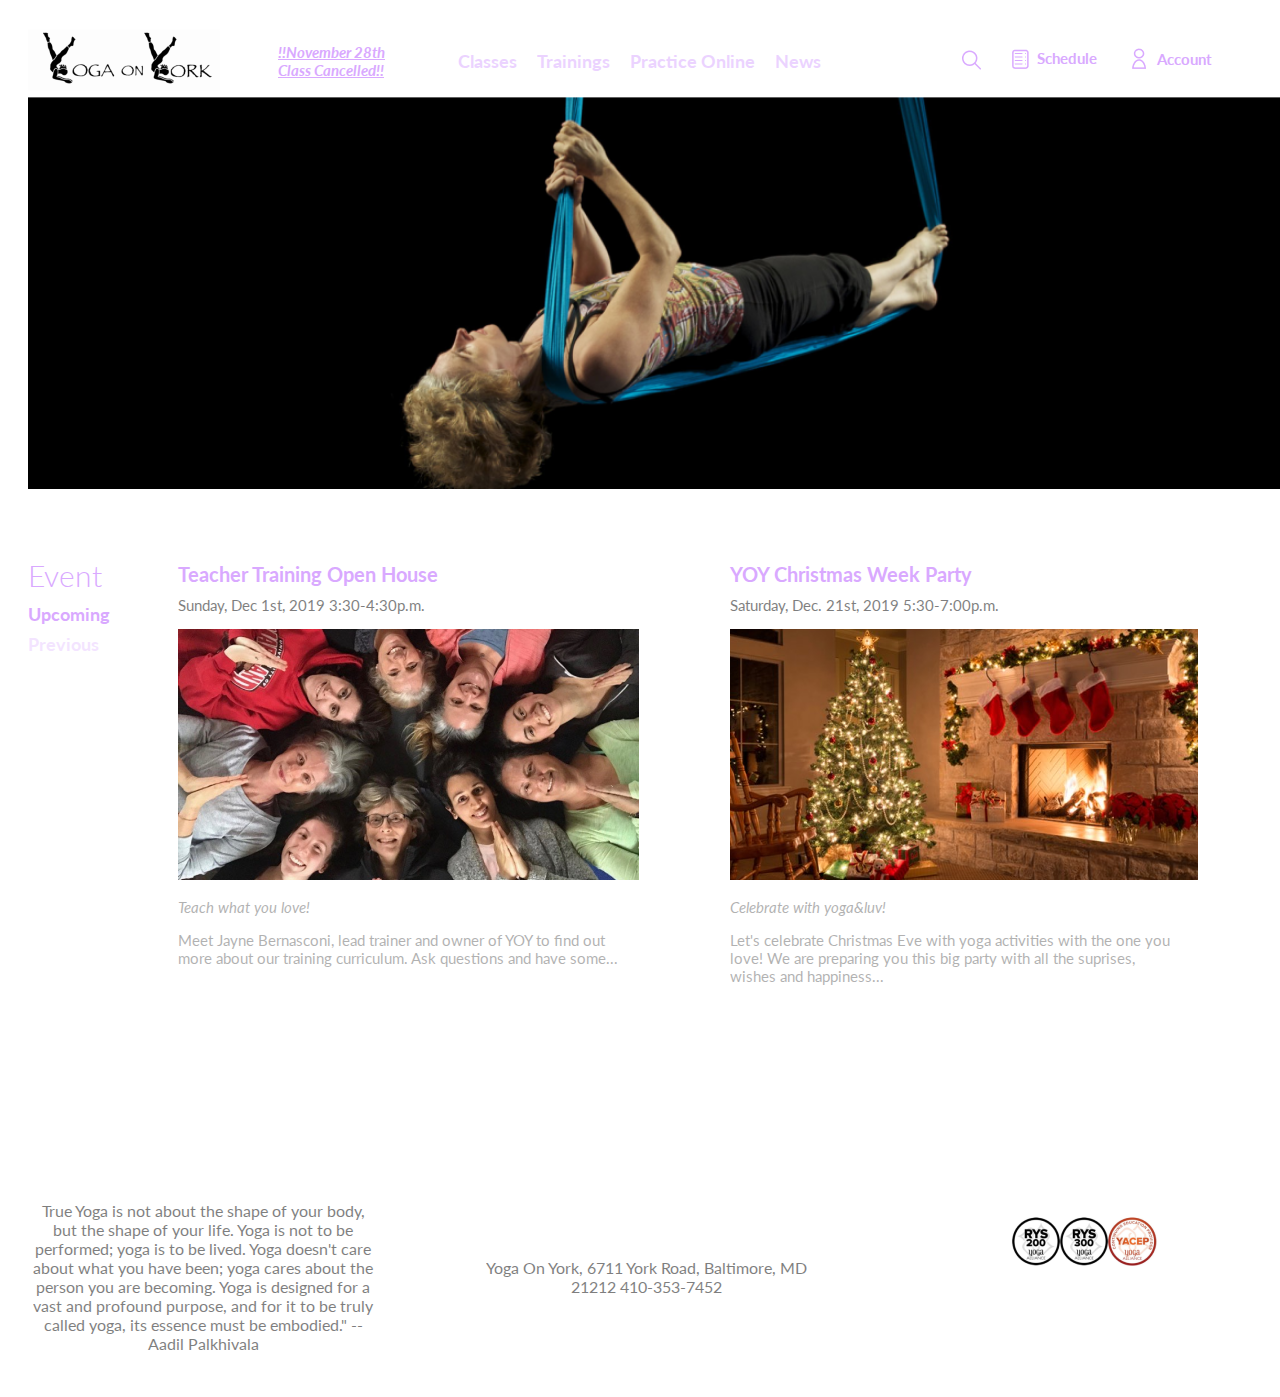
<file: index.html>
<!DOCTYPE html>
<html lang="en">
<head>
    <meta charset="UTF-8">
    <meta name="viewport" content="width=device-width, initial-scale=1.0">
    <meta http-equiv="X-UA-Compatible" content="ie=edge">
    <meta content="width=device-width, initial-scale=1" name="viewport" />
    <link href="https://fonts.googleapis.com/css?family=Lato:300,400,400i,700&display=swap" rel="stylesheet">
    <link rel=stylesheet href="desktop.css">
    <title>Yoga On Yoga</title>
</head>
<body>
    <header>
        <P class="oops">Oops,Too Wide! Please try shrink down the width!</P>
        <div class="ham"><img src="icon/menu.png" class="ham"></div>
        <div class="logosmall"><a href="desktop.html"><img src="icon/logo1.png" class="logosmall"></a></div>
        <div class="logo"><img src="icon/logobigger.png" class="logo"></div>
        <p class="alarm">!!November 28th Class Cancelled!!</p>
        <ul class="menu">
            <a href="mob2.html"><li class="menu1">Classes</li></a>
            <li class="menu1">Trainings</li>
            <li class="menu1">Practice Online</li>
            <li class="menu1">News</li>
        </ul>
        <div id="mag2"><img src="icon/mag.png"></div>
        <div id="mag1"><img src="icon/mag2.png"></div>
        <div id="acc2"><img src="icon/acc.png"></div>
        <div class="schedule"><img src="icon/schedule.png" class="img" id="schedule"><p class="icon">Schedule</p></div>
        <div class="account"><img src="icon/acc2.png" class="img id="account"><p class="icon">Account</p></div>

    </header>
    <div class="strip"></div>
    <div class="note">All regularly scheduled classes on November 28th are cancelled. Instead, a morning of special thanksgiving day classes!<br><span>Click to view schedule</span></div>
    <div class="mid"><img src="icon/top.png" class="mid1">
    </div>
    <img src="icon/wide.png" class="mid2">
    <div class="menu2">
        <p id="eventmenu">Event</p>
        <a href="mob2.html"><p id="classmenu">Class Schedule</p></a>
    </div>
    <main>
        <div class="submenu">
            <p class="event111">Event</p>
            <p class="upcoming">Upcoming</p>
            <p class="previous">Previous</p>
        </div>
        <div class="event">
            <p class="name">Teacher Training Open House</p>
            <p class="date">Sunday, Dec 1st, 2019  3:30-4:30p.m.</p>
            <img src="icon/event111.png" class="eventimg">
            <p class="caption">Teach what you love!</p>
            <p class="text">Meet Jayne Bernasconi, lead trainer and owner of YOY to find out more about our training curriculum. Ask questions and have some...</p>
        </div>
        <div class="event">
            <p class="name">YOY Christmas Week Party</p>
            <p class="date">Saturday, Dec. 21st, 2019  5:30-7:00p.m.</p>
            <img src="icon/event222.png" class="eventimg">
            <p class="caption">Celebrate with yoga&luv!</p>
            <p class="text">Let's celebrate Christmas Eve with yoga activities with the one you love! We are preparing you this big party with all the suprises, wishes and happiness...</p>
        </div>
        <p id="cmore">See More</p>
    </main>
    <footer>
        <p id="address"> Yoga On York<br>
                6711 York Road, Baltimore, MD 21212 <br>    
                410-353-7452</p>
        <div class="law"><p id="privacy">Privacy Plicy</p>
        <p id="cookie">Cookie Policy</p></div>
        <div class="strip2"></div>
        <p class="about">True Yoga is not about the shape of your body, but the shape of your life.  Yoga is not to be performed; yoga is to be lived.  Yoga doesn't care about what you have been; yoga cares about the person you are becoming.  Yoga is designed for a vast and profound purpose, and for it to be truly called yoga, its essence must be embodied."  -- Aadil Palkhivala</p>
        <div class="address"><p class="intro">Yoga On York, 6711 York Road, Baltimore, MD 21212
            410-353-7452</p></div>
        <div class="awards"><img src="icon/image (2) 1.png"></div>
    </footer>
</body>
</html>
</file>
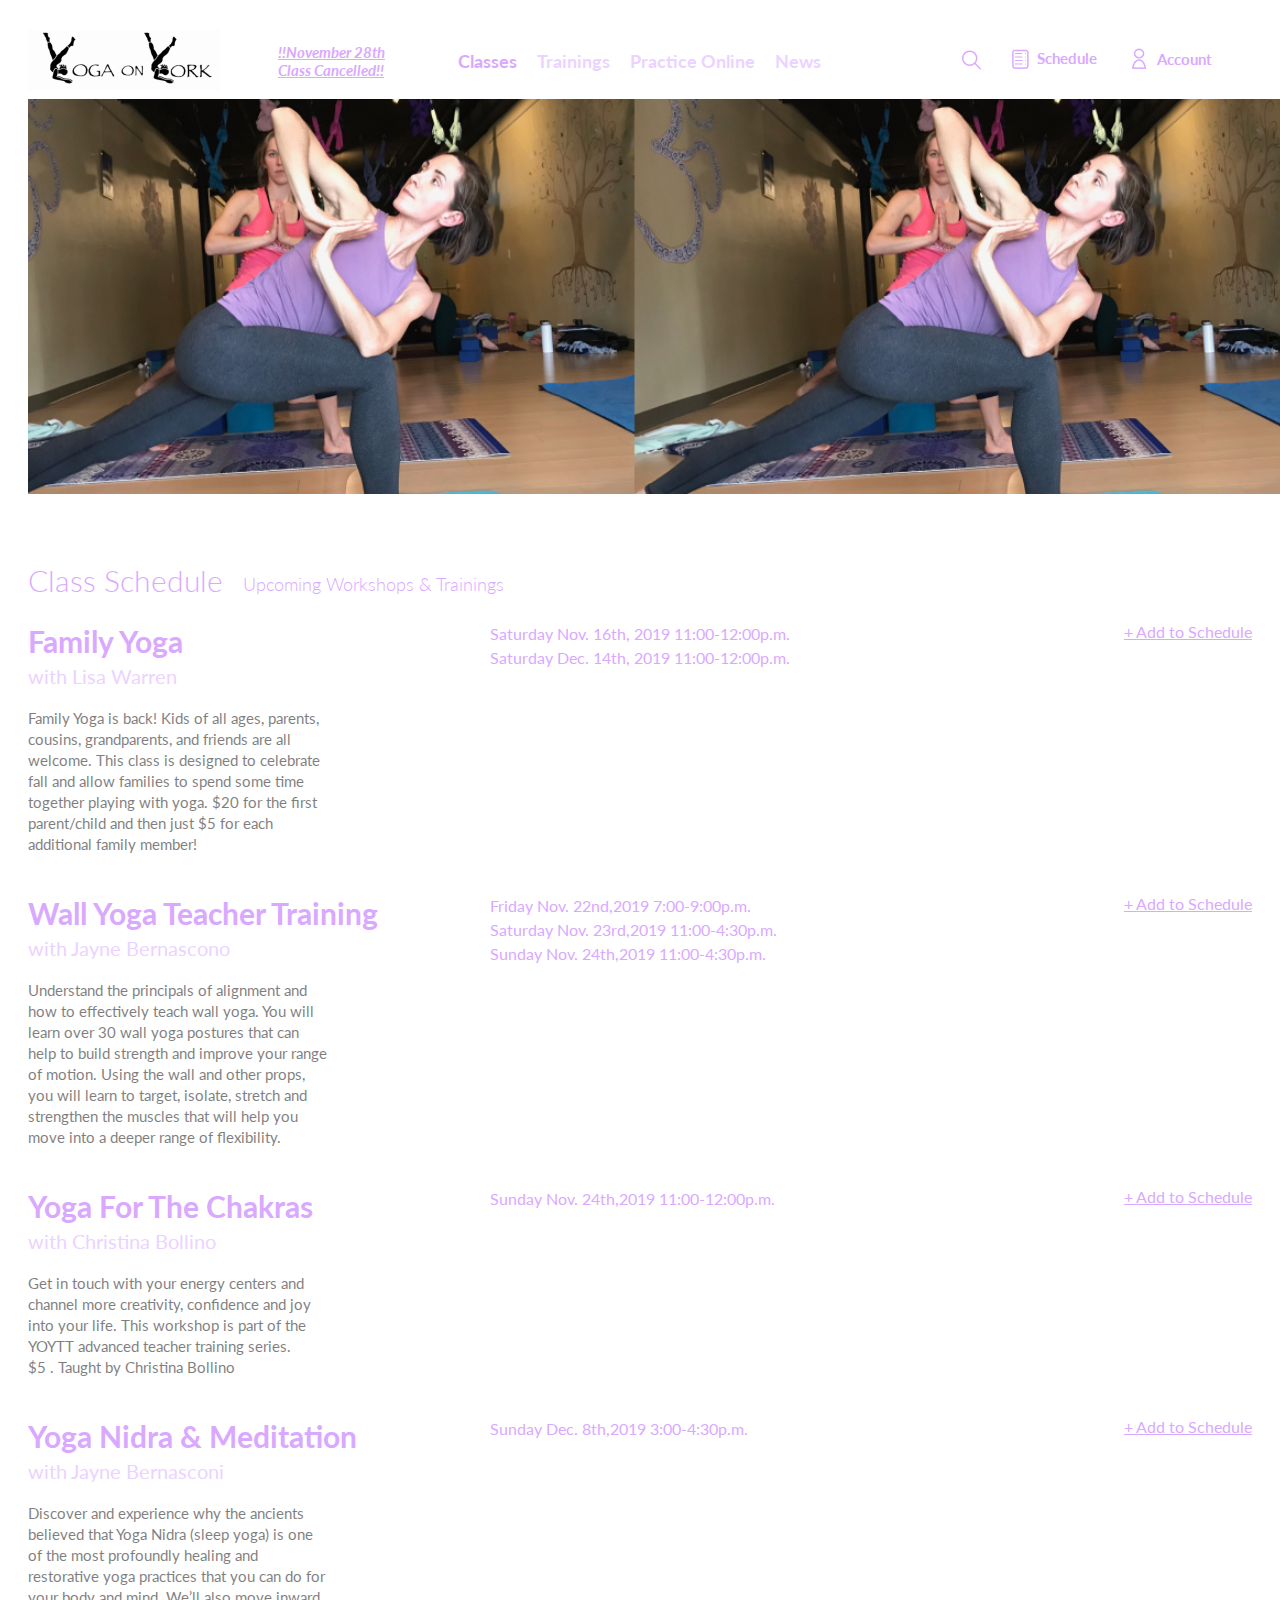
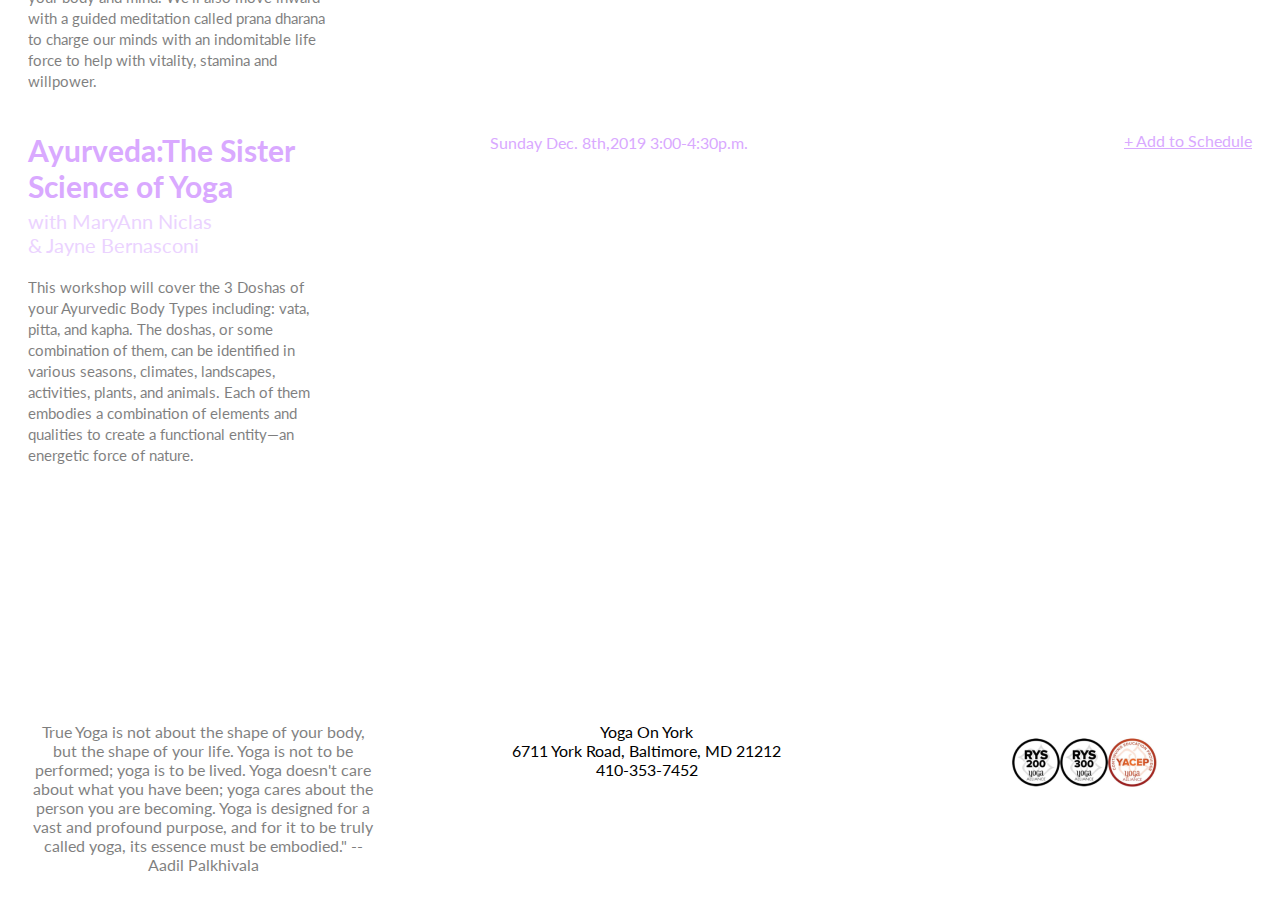
<file: mob2.html>
<!DOCTYPE html>
<html lang="en">
<head>
    <meta charset="UTF-8">
    <meta name="viewport" content="width=device-width, initial-scale=1.0">
    <meta http-equiv="X-UA-Compatible" content="ie=edge">
    <link href="https://fonts.googleapis.com/css?family=Lato:400,400i,700&display=swap" rel="stylesheet">
    <link rel=stylesheet href="mob2.css">
    <title>Yoga On York</title>
</head>
<body>
        <header>
                        <P class="oops">Oops,Too Wide! Please try shrink down the width!</P>
                        <div class="ham"><img src="icon/menu.png"></div>
                        <div class="logosmall"><img src="icon/logo1.png" class="logosmall"></div>
                        <div class="logo"><a href="desktop.html"><img src="icon/logobigger.png" class="logo"></a></div>
                        <p class="alarm">!!November 28th Class Cancelled!!</p>
                        <ul class="menu">
                            <a href="mob2.html"><li class="menu1" id="classmenu">Classes</li></a>
                            <li class="menu1">Trainings</li>
                            <li class="menu1">Practice Online</li>
                            <li class="menu1">News</li>
                        </ul>
                        <div id="mag2"><img src="icon/mag2.png"></div>
                        <div id="mag1"><img src="icon/mag.png"></div>
                        <div id="acc2"><img src="icon/acc.png"></div>
                        <div class="schedule"><img src="icon/schedule.png" class="img" id="schedule"><p class="icon">Schedule</p></div>
                        <div class="account"><img src="icon/acc2.png" class="img id="account"><p class="icon">Account</p></div>
        </header>
        <main>
                <div id="strip"></div>
                <p id="note">All regularly scheduled classes on November 28th are cancelled. <br>Instead, a morning of special thanksgiving day classes!<br><span>Click to view schedule</span></p>
                <div id="top"><img src="icon/top2.png"></div>
                <img src="icon/topbigger2.png" class="mid2">
                <div id="subtitle">
                <a href="desktop.html"><h2 id="eventtitle">Event</h2></a>
                <h2 id="class">Class Schedule</h2></div>
                <div class="submenu">
                                <h2 class="classschedule">Class Schedule</h2>
                                <p class="upcoming">Upcoming Workshops & Trainings</p>
                 </div>
                <div class="workshop">
                    <p class="date">Nov. 16th, Saturday</p>
                    <div class="box"><p class="name">Family Yoga</p>
                    <button class="plus"></button></div>
                    <p class="teacher">with Lisa Warren</p>
                </div>
                <div class="workshop">
                        <p class="date">Nov. 23rd, Saturday</p>
                        <div class="box"><p class="name">Wall Yoga Teacher Training</p>
                        <button class="plus"></button></div>
                        <p class="teacher">with Jayne Brnasconi</p>
                    </div>
                 <div class="workshop">
                            <p class="date">Nov. 24th, Sunday</p>
                            <div class="box"><p class="name">Wall Yoga Teacher Training</p>
                            <button class="plus"></button></div>
                            <p class="teacher">with Jayne Brnasconi</p>
                            <div class="box"><p class="name">Yoga For The Chakras</p>
                            <button class="plus"></button></div>
                            <p class="teacher">with Christina Bollino</p>
                </div>
                <div class="workshop">
                        <p class="date">Nov. 25th, Monday</p>
                        <div class="box"><p class="name">Wall Yoga Teacher Training</p>
                        <button class="plus"></button></div>
                        <p class="teacher">with Jayne Brnasconi</p>
                </div>
                <div class="workshop">
                        <p class="date">Dec. 8th, Sunday</p>
                        <div class="box"><p class="name">Yoga Nidra & Meditation</p>
                        <button class="plus"></button></div>
                        <p class="teacher">with Jayne Brnasconi</p>
                </div>
                <div class="workshop">
                        <p class="date">Dec. 14th, Sunday</p>
                        <div class="box"><p class="name">Family Yoga</p>
                        <button class="plus"></button></div>
                        <p class="teacher">with Lisa Warren</p>
                </div>
                <div class="workshop">
                        <p class="date">Jan. 11st, Saturday</p>
                        <div class="box"><p class="name">Partner/Acro Yoga</p>
                        <button class="plus"></button></div>
                        <p class="teacher">with Christina Bollino</p>
                </div>
                <div class="workshop">
                        <p class="date">Jan. 12nd, Sunday</p>
                        <div class="box"><p class="name">Partner/Acro Yoga</p>
                        <button class="plus"></button></div>
                        <p class="teacher">with Christina Bollino</p>
                        <div class="box"><p class="name">Chair Yoga</p>
                        <button class="plus"></button></div>
                        <p class="teacher">with Elvira Berry</p>
                 </div>
                 <div class="workshop">
                        <p class="date">Feb. 7th, Friday</p>
                        <div class="box"><p class="name">Ayurveda: The Sister Science of Yoga</p>
                        <button class="plus"></button></div>
                        <p class="teacher">with christina Bollino</p>
                 </div>
                 <div class="workshop2">
                         <div class="studio">
                                 <div class="des">
                                         <div class="name">Family Yoga</div>
                                        <div class="teacher">with Lisa Warren</div>
                                        <div class="text">Family Yoga is back! Kids of all ages, parents, cousins,
                                                        grandparents, and friends are all welcome. This class is
                                                        designed to celebrate fall and allow families to spend
                                                        some time together playing with yoga.
                                                        $20 for the first parent/child and then just $5 for each
                                                        additional family member!
                                                        </div>
                                </div>
                                <p class="date">
                                        Saturday Nov. 16th, 2019 11:00-12:00p.m.<br>
                                        Saturday Dec. 14th, 2019 11:00-12:00p.m.
                                </p>
                                <p class="add">+ Add to Schedule</p>
                         </div>
                         <div class="studio">
                                        <div class="des">
                                                <div class="name">Wall Yoga Teacher Training</div>
                                               <div class="teacher">with Jayne Bernascono</div>
                                               <div class="text">Understand the principals of alignment and how to
                                                        effectively teach wall yoga. You will learn over 30 wall
                                                        yoga postures that can help to build strength and improve
                                                        your range of motion. Using the wall and other props, you
                                                        will learn to target, isolate, stretch and strengthen the
                                                        muscles that will help you move into a deeper range of
                                                        flexibility.
                                                               </div>
                                       </div>
                                       <p class="date">
                                                Friday Nov. 22nd,2019 7:00-9:00p.m.<br>
                                                Saturday Nov. 23rd,2019 11:00-4:30p.m.<br>
                                                Sunday Nov. 24th,2019 11:00-4:30p.m.
                                       </p>
                                       <a><p class="add">+ Add to Schedule</p></a>
                        </div>
                        <div class="studio">
                                        <div class="des">
                                                <div class="name">Yoga For The Chakras</div>
                                               <div class="teacher">with Christina Bollino</div>
                                               <div class="text">Get in touch with your energy centers and channel more
                                                        creativity, confidence and joy into your life. This workshop
                                                        is part of the YOYTT advanced teacher training series.
                                                        <br>
                                                        $5 . Taught by Christina Bollino
                                                </div>
                                       </div>
                                       <p class="date">
                                                Sunday Nov. 24th,2019 11:00-12:00p.m.
                                       </p>
                                       <p class="add">+ Add to Schedule</p>
                        </div>
                        <div class="studio">
                                        <div class="des">
                                                <div class="name">Yoga Nidra & Meditation</div>
                                               <div class="teacher">with Jayne Bernasconi</div>
                                               <div class="text">Discover and experience why the ancients believed that
                                                        Yoga Nidra (sleep yoga) is one of the most profoundly
                                                        healing and restorative yoga practices that you can do for
                                                        your body and mind. We’ll also move inward with a guided
                                                        meditation called prana dharana to charge our minds
                                                        with an indomitable life force to help with vitality, stamina
                                                        and willpower.
                                                </div>
                                       </div>
                                       <p class="date">
                                                Sunday Dec. 8th,2019 3:00-4:30p.m.
                                       </p>
                                       <p class="add">+ Add to Schedule</p>
                        </div>
                        <div class="studio">
                                        <div class="des">
                                                <div class="name">Ayurveda:The Sister Science of Yoga</div>
                                               <div class="teacher">with MaryAnn Niclas<br>& Jayne Bernasconi</div>
                                               <div class="text">This workshop will cover the 3 Doshas of your Ayurvedic
                                                        Body Types including: vata, pitta, and kapha. The doshas,
                                                        or some combination of them, can be identified in various
                                                        seasons, climates, landscapes, activities, plants, and
                                                        animals. Each of them embodies a combination of
                                                        elements and qualities to create a functional entity—an
                                                        energetic force of nature.
                                                </div>
                                       </div>
                                       <p class="date">
                                                Sunday Dec. 8th,2019 3:00-4:30p.m.
                                       </p>
                                       <p class="add">+ Add to Schedule</p>
                        </div>
                        

                 </div>
        </main>
        <footer>
                <p class="about">True Yoga is not about the shape of your body, but the shape of your life.  Yoga is not to be performed; yoga is to be lived.  Yoga doesn't care about what you have been; yoga cares about the person you are becoming.  Yoga is designed for a vast and profound purpose, and for it to be truly called yoga, its essence must be embodied."  -- Aadil Palkhivala</p>
                <p id="intro">Yoga On York<br>
                   6711 York Road, Baltimore, MD 21212<br>
                   410-353-7452</p>
                 <p class="law" id="privacy">Privacry Policy</p>
                 <p class="law" id="cookie">Cookie Policy</p>
                 <div class="awards"><img src="icon/image (2) 1.png"></div>
                 <div id="foot"></div>
            </footer>    
    
</body>
</html>
</file>
<file: desktop.css>
@media (min-width:498px)and (max-width:992px){
    body{
        width:498px;
        height:auto;
        margin:0;
        padding-left:10px;
        padding-right:10px;
        padding-top:10px;
    }
    .mid2{
        display:none;
    }
    .ham{
        grid-column:1/2;
        position: relative;
        left:5px;
        top:2.5px;

    }
    .logo{
        display:none;
    }
    .alarm{
        display:none;
    }
    header{
        display:grid;
        padding-bottom: 5px;
        grid-template-columns:1fr 1fr 1fr 1fr 1fr 1fr 1fr 1fr;
    }
    .menu{
        grid-column:1/2;
        position: relative;
        left:-13px;
        display:none;
    }
    .account{
        display:none;
    }
    #mag1{
        display:none;
    }
    #mag2{
    }
    #schedule{
        display:none;
    }
    .submenu{
        display:none;
    }
    .icon{
        display:none;
    }
    .logosmall{
        grid-column: 2/-3;
        margin:0 auto;
    }
    .strip{
        width:498px;
        background-color: #D9A9FF;
        height:10px;
    }
    .note{
        font-family: 'Lato', sans-serif;
        color:#D9A9FF;
        font-size:15px;
        text-align: center;
        padding:20px;
        line-height: 1.3em;
    }
    .menu2{
        font-family: 'Lato', sans-serif;
        color:#D9A9FF;
        font-size:18px;
        font-weight: bold;
        display:grid;
        grid-template-columns: 1fr 1fr;
        padding-top:20px;
    }
    #eventmenu{
        width:80px;
        height:30px;
        position: relative;
        left:65%;
    }
    #classmenu{
        grid-column: -2/-3;
        opacity:.3;
        width:200px;
    }
    #classmenu:hover{
        opacity:1;
    }
    span{
        text-decoration: underline;
    }

    a{
        text-decoration: none;
        color:#D9A9FF;
    } 
    .event{
        font-family: 'Lato', sans-serif;
        color:#D9A9FF;
        margin:20px;
        margin-bottom: 40px;
    }
   .name{
       font-size:20px;
       font-weight: bold;
   }
    .date{
        font-size:14px;
        opacity:.5;
        margin-top:-10px;
    }
    .caption{
        font-size:14px;
        opacity:.3;
        color:black;
        font-style: italic;
    }
    .eventimg{
        opacity:0.5;
    }
    .eventimg:hover{
        opacity:1;
    }
    .text{
        font-size:14px;
        opacity:.3;
        color:black;
    }
    .about{
        display:none;
    }
    .address{
        display:none;
    }
    #cmore{
        font-family: 'Lato', sans-serif;
        color:#D9A9FF;
        margin-left:41vw;
        font-size:15px;
    }
    .law{
        opacity:.5;
    }
    footer{
        margin-top:100px;
    }
    #privacy{
        display:inline;
        margin-left:170px;
        text-decoration: underline;

    }
    #cookie{
        display:inline;
        margin-left:10px;
        text-decoration: underline;
    }
    #address{
        font-family: 'Lato', sans-serif;
        font-size:10px;
        text-align: center;

    }
    .awards{
        display:none;
    }
    .strip2{
        height:50px;
        background-color:#D9A9FF;
        margin-top:30px;
    }
    .oops{
        display:none;
    }
}
@media (min-width:992px)and (max-width:1300px){
    body{
            font-family: 'Lato', sans-serif;
            padding:20px;
            padding-right:20px;
        }
        .logosmall{
            display:none;
        }
        .ham{
            display:none;
        }
        .strip{
            display:none;
        }
        .note{
            display:none;
        }
        .menu2{
            display:none;
        }
        #acc2{
            display:none;
        }
        #mag2{
            display:none;
        }
        .mid2{
            width:100vw;

        }
        .alarm{
            display:show;
            font-family: 'Lato', sans-serif;
            color:#D9A9FF; 
            animation:blink 1.5s linear 1s infinite;
        }
        header{
            display:grid;
            grid-template-columns:250px 120px auto 50px 120px 120px ;
            align-items: center;
        }
        .ham{
            display:none;
        }

        .alarm{
            grid-column: 2/3;
            font-size: 15px;
            font-weight:bold;
            font-style: italic;
            text-decoration: underline;
        }
        .menu1{
            display:show;
            float: left;
            margin-left:20px;
            font-size:18px;
            font-weight: bold;
            color:#D9A9FF; 
            opacity:0.5;
    
        }
        .menu1:hover{
            opacity:1;
        }
        ul{
            list-style:none;
        }
        .schedule{
            font-size:15px;
            font-weight: bold;
            color:#D9A9FF; 
        }
        .account{
            font-size:15px;
            font-weight: bold;
            color:#D9A9FF; 
        }
        .icon{
            position: relative;
            margin-top:-15px;
            margin-left:25px;
        }
        .img{
            position: relative;
            top:8px;
        }
        .mid1{
           display:none;
        }
        .midtitle{
            font-size:50px;
            font-weight: bold;
            color:white;
            margin:0;
            width:300px;
        }
        .midintro{
            font-size:10px;
            font-weight: bold;
            color:white;
            margin:0;
            width:300px;
        }
        main{
            display:grid;
            grid-template-columns: 120px 1fr 1fr;
            column-gap: 30px;
            box-sizing: border-box;
            padding-top:50px;
        }
        .event111{
            font-size:30px;
            font-weight:300;
            color:#D9A9FF;
        }
        .upcoming{
            font-size:18px;
            color:#D9A9FF;
            font-weight: bold;
            margin-top:-20px;
        }
        .previous{
            font-size:18px;
            color:#D9A9FF;
            font-weight: bold;
            margin-top:-10px;
            opacity:.3;
        }
        .previous:hover{
            opacity:1;
        }
        .submenu{
            margin-top:-15px;
        }
        .name{
            font-size:20px;
            color:#D9A9FF;
            font-weight: bold;
        }
        .date{
            font-size:15px;
            color:black;
            opacity:.5;
            margin-top:-10px;
        }
        .caption{
            font-size:15px;
            color:black;
            opacity:.3;
            font-style: italic;
        }
        .text{
            font-size:15px;
            color:black;
            opacity:.3;
            margin:0;  
            width:450px;
        }
        footer{
            display:grid;
            grid-template-columns: 350px 1fr 1fr;
            column-gap: 100px;
            text-align: center;
            margin-top:200px;
        }
        .address{
            display:grid;
            opacity:.5;
        }
        .intro{
            grid-row: 2/3;
        }
        .awards{
            margin:30px;
        }
        .about{
            opacity:.5;
        }
        .social{
            border:solid 1px red;
    
            margin-right:auto;
    
        }
        #cmore{
            display:none;
        }
        .law{
            display:none;
        }
        #address{
            display:none;
        }
        .strip2{
            display:none;
        }
        .oops{
            display:none;
        }
        @keyframes blink{
            0%{
                opacity:0;
            }
            25%{
                opacity:1;
            }
            50%{
                opacity:1;
            }
            75%{
                opacity:1;
            }
            100%{
                opacity:0;
            }
        }
    }
@media (min-width:1300px)and (max-width:5000px){
    .mid2{
        display:none;
    }
    .ham{
        border:none;
        display:none;
    }
    .logo{
        display:none;
    }
    .alarm{
        display:none;
    }
    header{
        display:grid;
        text-align: center;
    }
    .menu{
        grid-column:1/2;
        position: relative;
        left:-10px;
        display:none;
    }
    .account{
        display:none;
    }
    #mag2{
        display:none;
    }
    #mag1{
        display:none;
    }
    #acc2{
        display:none;
    }
    #schedule{
        display:none;
    }
    .submenu{
        display:none;
    }
    .icon{
        display:none;
    }
    .logosmall{
        grid-column: 2/-3;
        margin:0 auto;
        display:none;
    }
    .strip{
        width:498px;
        background-color: #D9A9FF;
        height:10px;
        display:none;
    }
    .note{
        font-family: 'Lato', sans-serif;
        color:#D9A9FF;
        font-size:15px;
        text-align: center;
        padding:20px;
        display:none;
    }
    .menu2{
        font-family: 'Lato', sans-serif;
        color:#D9A9FF;
        font-size:18px;
        font-weight: bold;
        display:grid;
        grid-template-columns: 130px 1fr 1fr 1fr;
        justify-content: space-evenly; 
        margin-left:40px;
        margin-top:10px;
        display:none;
    }
    #eventmenu{
        grid-column: 2/3;
        display:none;
    }
    #classmenu{
        grid-column: -2/-3;
        opacity:.3;
        width:200px;
        display:none;
    }
    #classmenu:hover{
        opacity:1;
        display:none;
    }
    span{
        text-decoration: underline;
        display:none;
    }

    a{
        text-decoration: none;
        color:#D9A9FF;
        display:none;
    } 
    .event{
        font-family: 'Lato', sans-serif;
        color:#D9A9FF;
        margin:20px;
        margin-bottom: 40px;
        display:none;
    }
   .name{
       font-size:20px;
       font-weight: bold;
       display:none;
   }
    .date{
        font-size:14px;
        opacity:.5;
        margin-top:-10px;
        display:none;
    }
    .caption{
        font-size:14px;
        opacity:.3;
        color:black;
        font-style: italic;
        display:none;
    }
    .eventimg{
        opacity:0.5;
        display:none;
    }
    .eventimg:hover{
        opacity:1;
        display:none;
    }
    .text{
        font-size:14px;
        opacity:.3;
        color:black;
        display:none;
    }
    .about{
        display:none;
    }
    .address{
        display:none;
    }
    #cmore{
        font-family: 'Lato', sans-serif;
        color:#D9A9FF;
        margin-left:41vw;
        font-size:15px;
        display:none;
    }
    .law{
        opacity:.5;
        display:none;
    }
    footer{
        margin-top:100px;
        display:none;
    }
    #privacy{
        display:inline;
        margin-left:170px;
        text-decoration: underline;
        display:none;

    }
    #cookie{
        display:inline;
        margin-left:10px;
        text-decoration: underline;
        display:none;
    }
    #address{
        font-family: 'Lato', sans-serif;
        font-size:10px;
        text-align: center;
        display:none;

    }
    .awards{
        display:none;
    }
    .strip2{
        height:50px;
        background-color:#D9A9FF;
        margin-top:30px;
        display:none;
    }
    .mid1{
        display:none;
    }
    .oops{
        font-family: 'Lato', sans-serif;
        color:#D9A9FF;
        font-size:20px;
        font-style:italic;
    }
}
</file>
<file: mob2.css>
@media (min-width:498px)and (max-width:1000px){
    body{
        width:498px;
        height:auto;
        margin:0;
        padding-left:10px;
        padding-right:10px;
        padding-top:10px;
    }
    a{
        text-decoration: none;
        color:#D9A9FF;
    }
    button{
        border:none;
        display:inline;
    }
    .ham{
        grid-column:1/2;
        position: relative;
        left:10px;
        top:5px;

    }
    .mid2{
        display:none;
    }
    .logo{
        display:none;
    }
    .alarm{
        display:none;
    }
    header{
        display:grid;
        padding-bottom: 5px;
        grid-template-columns:1fr 1fr 1fr 1fr 1fr 1fr 1fr 1fr;
    }
    .oops{
        display:none;
    }
    .menu{
        grid-column:1/2;
        position: relative;
        left:-13px;
        display:none;
    }
    .schedule{
        display:none;
    }
    .account{
        display:none;
    }
    .logosmall{
        grid-column: 2/-3;
        margin:0 auto;
    }
    #strip{
        width:498px;
        background-color: #D9A9FF;
        height:10px;
    }
    #note{
        font-family: 'Lato', sans-serif;
        color:#D9A9FF;
        font-size:15px;
        text-align: center;
        padding:20px;
        line-height: 1.3em;
    }
    span{
        text-decoration: underline;
    }
    #subtitle{
        font-family: 'Lato', sans-serif;
        color:#D9A9FF;
        font-size:12px;
        display:grid;
        grid-template-columns: 1fr 1fr;
        padding-top:20px;
    }
    p{
        padding:0px;
        margin:0px;
    }
    #eventtitle{
        position: relative;
        left:65%;
        opacity:0.3;
        width:80px;
        height:30px;
    }
    #eventtitle:hover{
        opacity:1;
    }
    #mag2{
        display:none;
    }
    #class{
        width:150px;
        height:30px;
    }
    .workshop{
        font-family: 'Lato', sans-serif; 
    }
    .submenu{
        display:none;
    }
    .date{
        font-size:15px;
        padding-top:20px;
    }
    .box{
        display:flex;
        justify-content: space-between;
        flex-direction: row;
        align-items: flex-start;
        padding-top:10px;
    }
    .name{
        font-size:20px;
        color:#D9A9FF;
        font-weight: bold;
        width:400px;
    }
    
    .plus{
        width:25px;
        height:25px;
        background-image: url(icon/plus.png);
        background-size: contain;
        position: relative;
        left:-10px;
    }
    .teacher{
        font-size:10px;
        color:#D9A9FF;
        opacity:.5;
        padding-top:5px;
    }
    #foot{
        height:40px;
        background-color:#D9A9FF;
        margin-top:50px;
        margin-bottom: 0;
    }
    #intro{
        font-family: 'Lato', sans-serif;
        color:black;
        opacity:0.5;
        text-align: center;
        font-size: 10px;
        line-height: 1.6;
    }
    .law{
        display:inline;
        font-family: 'Lato', sans-serif;
        color:black;
        opacity:0.5;
        text-align:right;
    }
    .about{
        display:none;
    }
    .workshop2{
        display:none;
    }
    .awards{
        display:none;
    }
    #privacy{
        margin-left:170px;
        text-decoration: underline;

    }
    #cookie{
        margin-left:10px;
        text-decoration: underline;
    }
    footer{
        position: relative;
        top:100px;
    }
}
@media (min-width:1000px) and (max-width:1300px){
    body{
        font-family: 'Lato', sans-serif;
        padding:20px;
        padding-right:20px;
    }
    .oops{
        display:none;
    }
    .logosmall{
        display:none;
    }
    #subtitle{
        display:none;
    }
    .ham{
        display:none;
    }
    #strip{
        display:none;
    }
    #note{
        display:none;
    }
    #top{
        display:none;
    }
    #mag1{
        display:none;
    }
    .menu2{
        display:none;
    }
    .menu1{
        opacity:0.5;
    }
    #classmenu{
        opacity:1;
    }
    #acc2{
        display:none;
    }
    .mid2{
        width:100vw;

    }
    .submenu{
        margin-top:40px;
        display:flex;
        justify-content:flex-start;
        align-items: center;
    }
    .classschedule{
        font-size:30px;
        font-weight:300;
        color:#D9A9FF;
        
    }
    .upcoming{
        font-size:18px;
        font-weight: 300;
        color:#D9A9FF;
        margin-left: 20px;
        margin-top:25px;
    }
    .plus{
        width:25px;
        height:25px;
        background-image: url(icon/plus.png);
        background-size: contain;
        position: relative;
        left:-10px;
    }
    .alarm{
        display:show;
        font-family: 'Lato', sans-serif;
        color:#D9A9FF; 
        animation:blink 1.5s linear 1s infinite;
    }
    header{
        display:grid;
        grid-template-columns:250px 120px auto 50px 120px 120px ;
        align-items: center;
    }
    .ham{
        display:none;
    }
    .alarm{
        grid-column: 2/3;
        font-size: 15px;
        font-weight:bold;
        font-style: italic;
        text-decoration: underline;
    }
    .menu1{
        display:show;
        float: left;
        margin-left:20px;
        font-size:18px;
        font-weight: bold;
        color:#D9A9FF;
    }
    ul{
        list-style:none;
    }
    .schedule{
        font-size:15px;
        font-weight: bold;
        color:#D9A9FF; 
    }
    .account{
        font-size:15px;
        font-weight: bold;
        color:#D9A9FF; 
    }
    .icon{
        position: relative;
        margin-top:-15px;
        margin-left:25px;
    }
    .img{
        position: relative;
        top:8px;
    }
    .mid1{
       display:none;
    }
    .mid2{
        margin-top:-50px;
    }
    main{
        box-sizing: border-box;
        padding-top:55px;
    }
    .workshop{
       display:none;
    }
    .workshop2{
        font-family: 'Lato', sans-serif;
    }
    .studio{
        display:grid;
        grid-template-columns: 1fr 300px 1fr;
        column-gap: 100px;
        justify-content:space-between ;
    }
    .name{
        color:#D9A9FF; 
        font-size:30px;
        font-weight: bold;
    }
    .teacher{
        color:#D9A9FF; 
        font-size:20px;
        opacity:.5;
        margin-top:5px;
    }
    .text{
        font-size:15px;
        opacity:.5;
        margin-top:20px;
        margin-bottom: 40px;
        width:300px;
        line-height: 1.4em;
    }
    .date{
        color:#D9A9FF; 
        font-size:16px;
        line-height: 1.5em;
        margin-top:-1px;
    }
    .add{
        color:#D9A9FF; 
        font-size:16px;
        margin-top:-1px; 
        text-decoration: underline;
        text-align: right;
    }
    footer{
        display:grid;
        grid-template-columns: 350px 1fr 1fr;
        column-gap: 100px;
        text-align: center;
        margin-top:200px;
    }
    .address{
        display:grid;
        opacity:.5;
    }
    .intro{
        grid-row: 2/3;
    }
    .awards{
        margin:30px;
    }
    .about{
        opacity:.5;
    }
    .law{
        display:none;
    }
    .oops{
        display:none;
    }
    @keyframes blink{
        0%{
            opacity:0;
        }
        25%{
            opacity:1;
        }
        50%{
            opacity:1;
        }
        75%{
            opacity:1;
        }
        100%{
            opacity:0;
        }
    }
}
@media (min-width:1300px) and (max-width:3000px){
    header{
        display:grid;
        text-align: center;
    }
   .oops{
    font-family: 'Lato', sans-serif;
    color:#D9A9FF;
    font-size:20px;
    font-style:italic;
    }
    #mag2{
        display:none;
    }
    #mag1{
        display:none;
    }
    #acc2{
        display:none;
    }
    a{
        text-decoration: none;
        color:#D9A9FF;
        display:none;
    }
    button{
        border:none;
        display:none;
    }
    .ham{
        grid-column:1/2;
        position: relative;
        left:10px;
        top:5px;
        display:none;

    }
    .mid2{
        display:none;
    }
    .logo{
        display:none;
    }
    .alarm{
        display:none;
    }
    .menu{
        grid-column:1/2;
        position: relative;
        left:-13px;
        display:none;
    }
    .schedule{
        display:none;
    }
    .account{
        display:none;
    }
    .logosmall{
        grid-column: 2/-3;
        margin:0 auto;
        display:none;
    }
    #strip{
        width:498px;
        background-color: #D9A9FF;
        height:10px;
        display:none;
    }
    #note{
        font-family: 'Lato', sans-serif;
        color:#D9A9FF;
        font-size:15px;
        text-align: center;
        padding:15px;
        display:none;
    }
    span{
        text-decoration: underline;
        display:none;
    }
    #subtitle{
        font-family: 'Lato', sans-serif;
        color:#D9A9FF;
        font-size:12px;
        display:grid;
        grid-template-columns: 1fr 1fr;
        padding-top:20px;
        display:none;
    }
    p{
        padding:0px;
        margin:0px;
    }
    #eventtitle{
        position: relative;
        left:65%;
        opacity:0.3;
        width:80px;
        height:30px;
        display:none;
    }
    #eventtitle:hover{
        opacity:1;
        display:none;
    }
    #class{
        width:150px;
        height:30px;
        display:none;
    }
    .workshop{
        font-family: 'Lato', sans-serif; 
        display:none;
    }
    .submenu{
        display:none;
    }
    .date{
        font-size:15px;
        padding-top:20px;
        display:none;
    }
    .box{
        display:flex;
        justify-content: space-between;
        flex-direction: row;
        align-items: flex-start;
        padding-top:10px;
        display:none;
    }
    .name{
        font-size:20px;
        color:#D9A9FF;
        font-weight: bold;
        width:400px;
        display:none;
    }
    
    .plus{
        width:25px;
        height:25px;
        background-image: url(icon/plus.png);
        background-size: contain;
        position: relative;
        left:-10px;
        display:none;
    }
    .teacher{
        display:none;
    }
    #foot{
        display:none;
    }
    #top{
        display:none;
    }
    #intro{
        display:none;
    }
    .law{
        display:none;
    }
    .about{
        display:none;
    }
    .workshop2{
        display:none;
    }
    .awards{
        display:none;
    }
    #privacy{
        display:none;

    }
    #cookie{
        display:none;
    }
    footer{
        display:none;
    }
}
</file>
